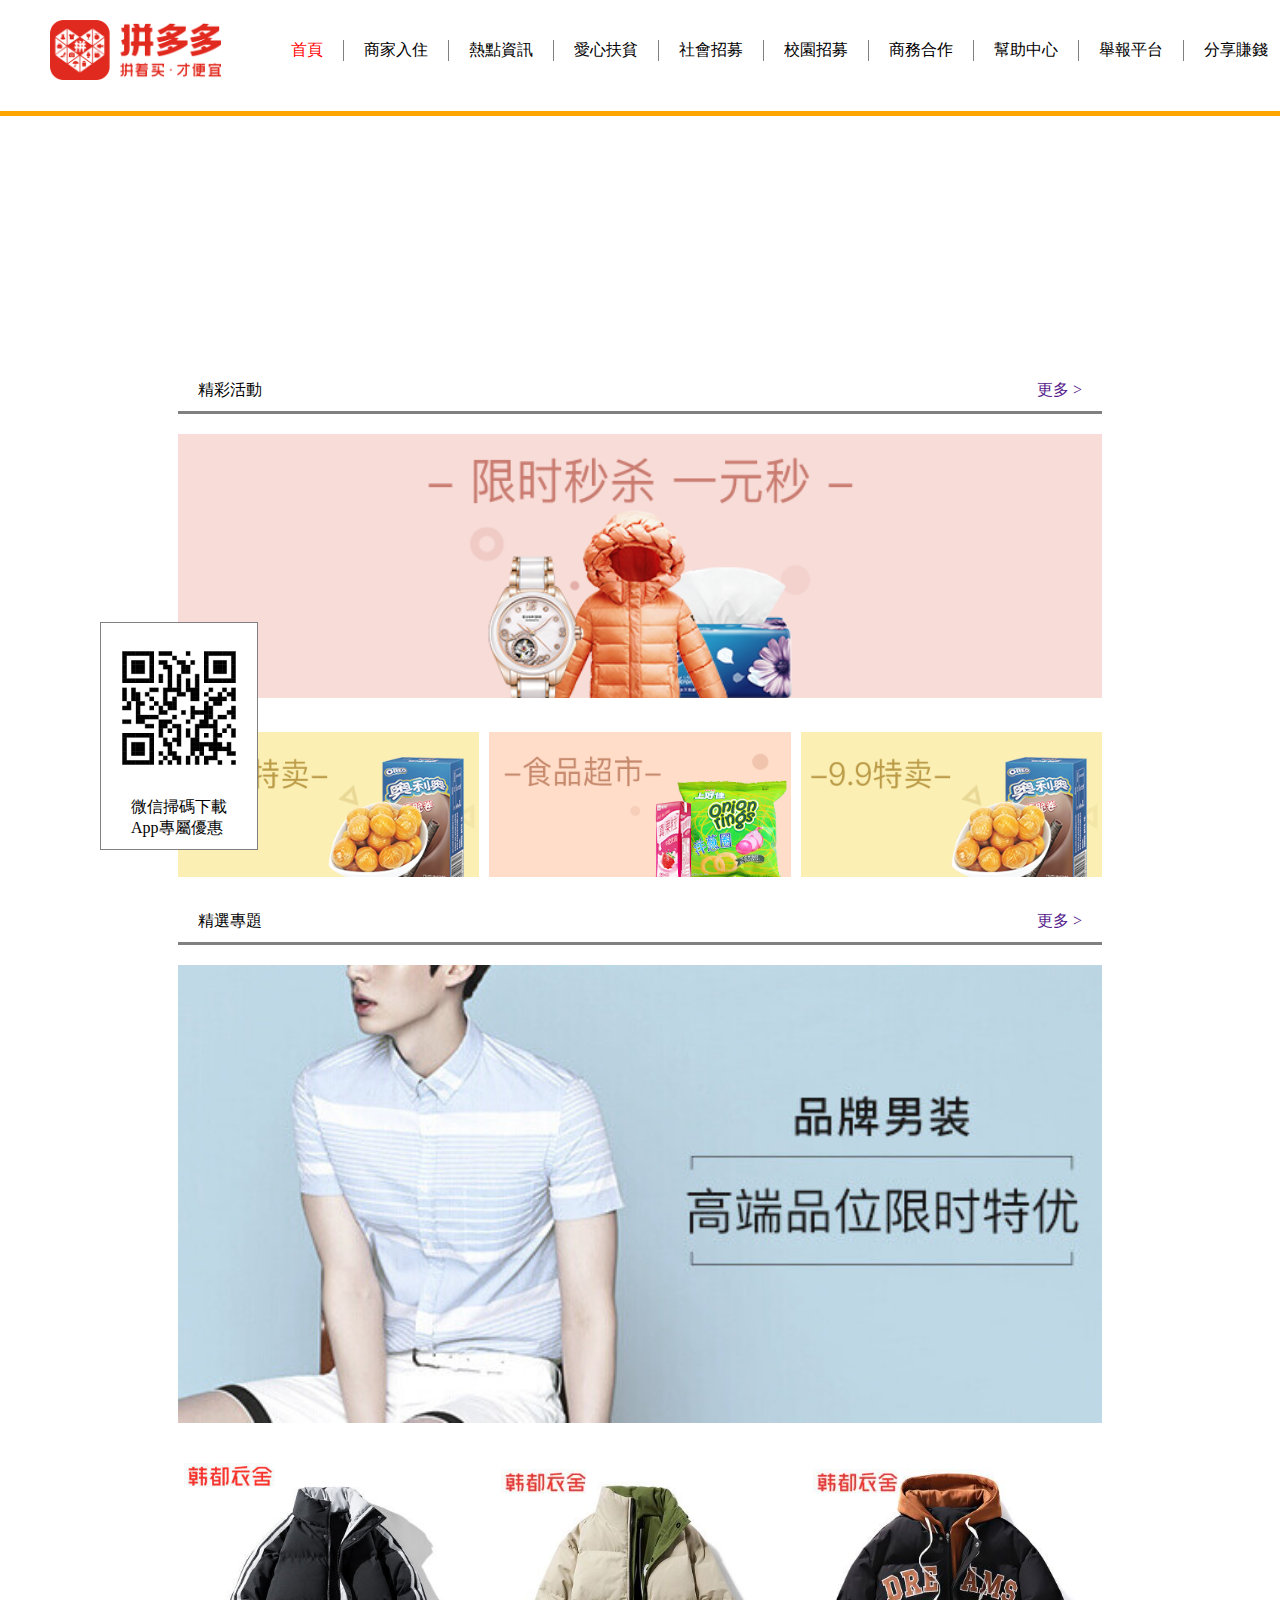
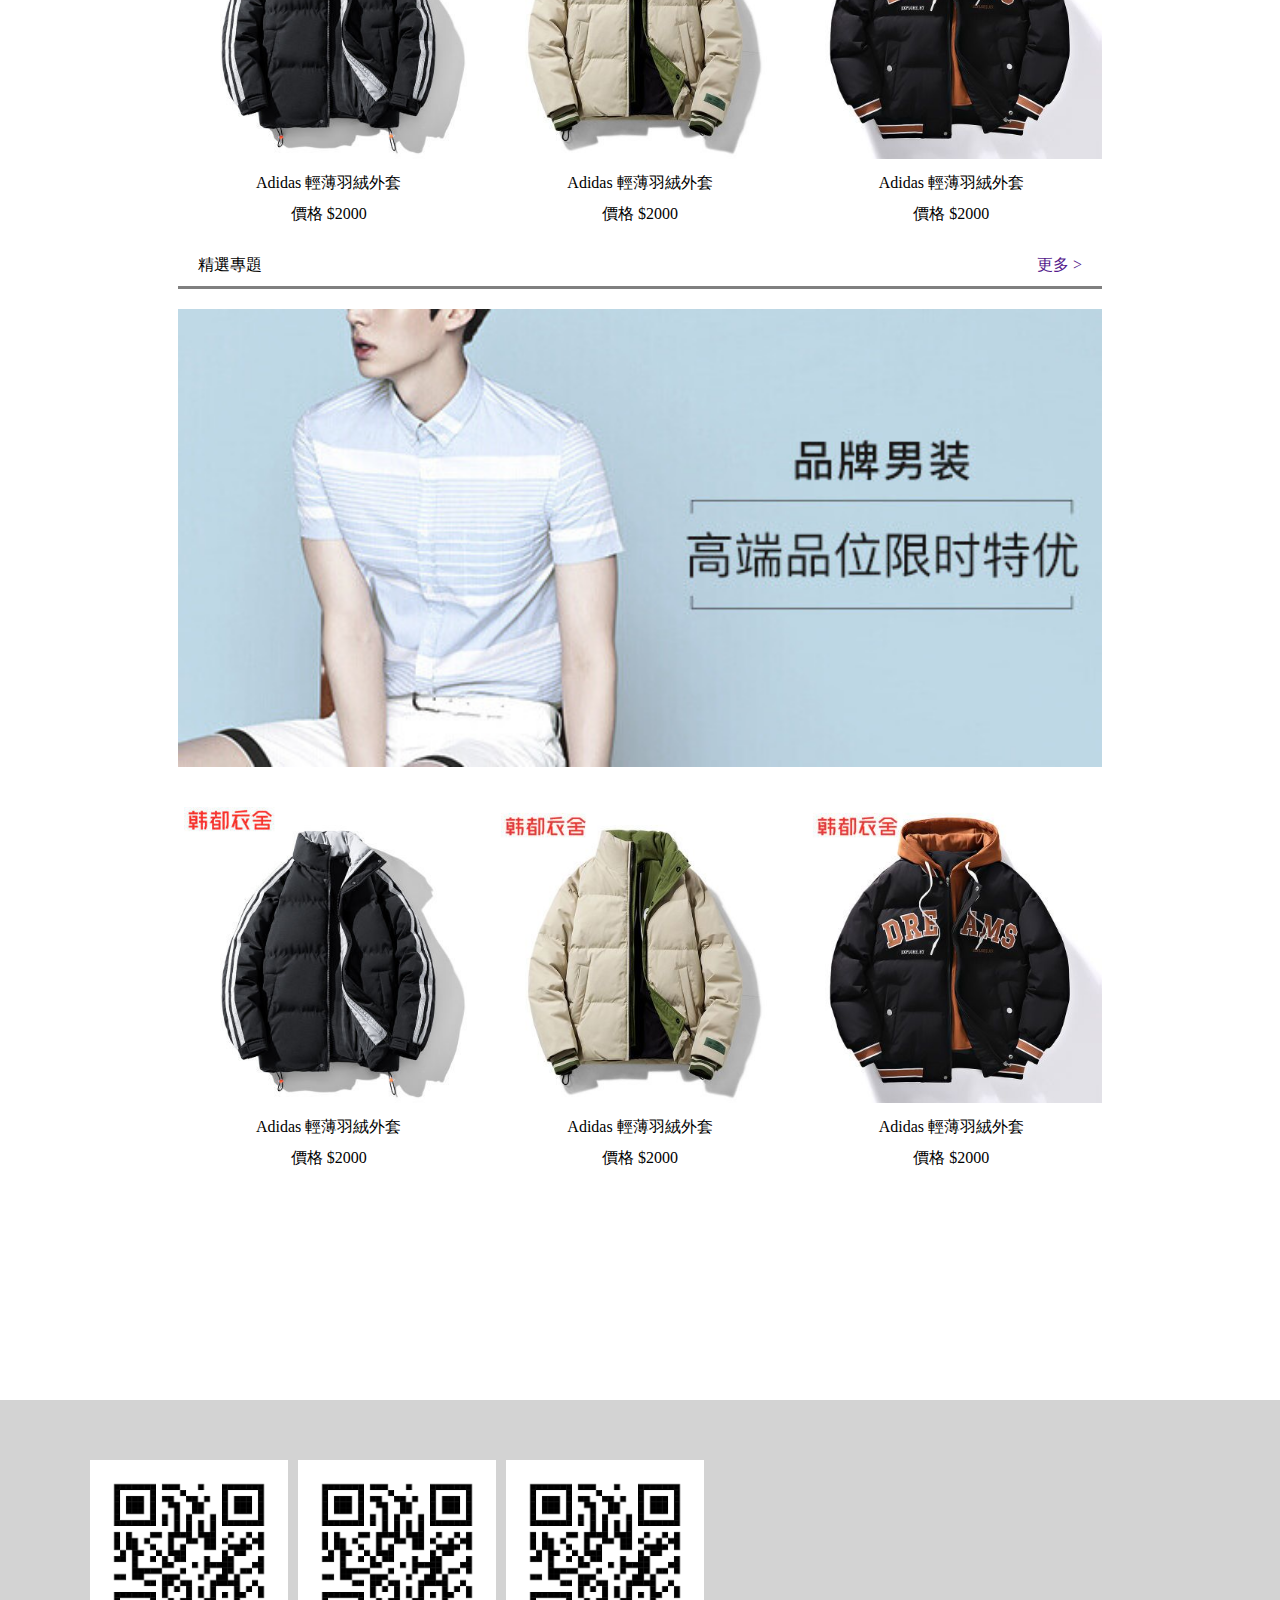
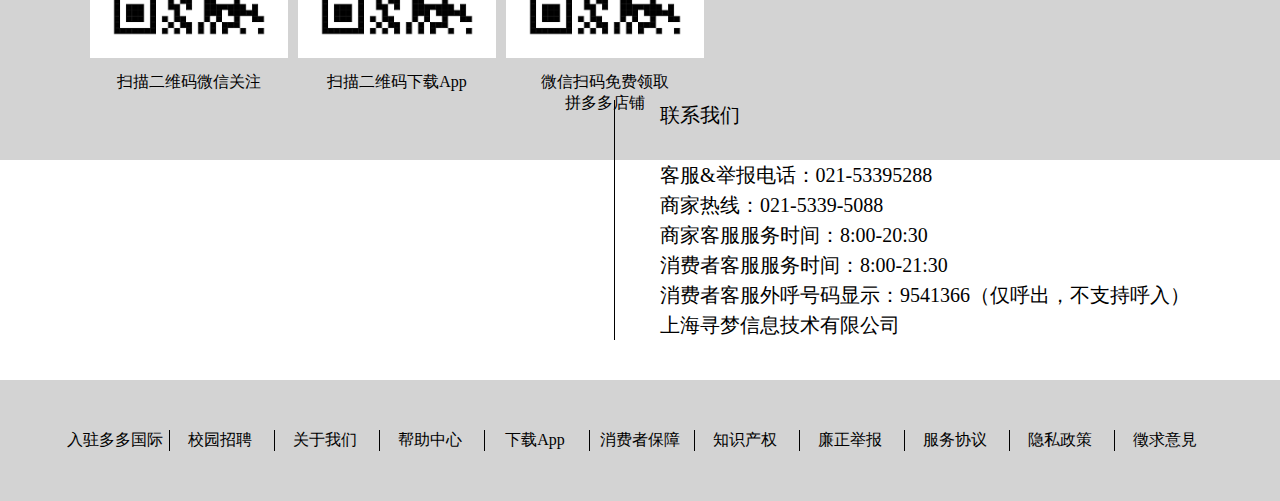
<file: true_web_practice1/index.html>
<!DOCTYPE html>
<html lang="en">
<head>
    <meta charset="UTF-8">
    <meta name="viewport" content="width=device-width, initial-scale=1.0">
    <title>Document</title>
    <link rel="stylesheet" href="./index.css">
</head>
<body>
    <div class="g-header">
        <a href=""><img class="l" src="./pdd_logo_v2.png" height="60px"></a>
        <div class=" g-header-list">
            <div class="g-header-list-one"><a href="">首頁</a></div>
            <div><a href="">商家入住</a></div>
            <div><a href="">熱點資訊</a></div>
            <div><a href="">愛心扶貧</a></div>
            <div><a href="">社會招募</a></div>
            <div><a href="">校園招募</a></div>
            <div><a href="">商務合作</a></div>
            <div><a href="">幫助中心</a></div>
            <div class="g-header-list-re"><a href="">舉報平台</a></div>
            <div><a href="">分享賺錢</a></div>
        </div>
    </div>

    <div class="g-banner">
        <img src="./qrcode.png" width="150px">
        <div>微信掃碼下載</div>
        <div>App專屬優惠</div>
    </div>

    <div class="g-body">
        <div class="g-body-content">
            <div class="g-main">
                <div class="g-main-nav">
                    <p class="l">精彩活動</p>
                    <a href="" class="r">更多 ></a>
                </div>
                <div class="g-main-content">
                    <div class="g-main-content1">
                        <img src="./content1.png" width="100%"> <!--隨螢幕縮放-->
                    </div>
                    <div class="g-main-content2">
                        <div><img src="./content2.png" width="100%"></div>
                        <div><img src="./content3.png" width="100%"></div>
                        <div><img src="./content2.png" width="100%"></div>
                    </div>
                </div>
            </div>
    
            <div class="g-item">
                <div class="g-item-nav">
                    <p class="l">精選專題</p>
                    <a href="" class="r">更多 ></a>
                </div>
                 <div class="g-item-content1">
                    <img src="./item1.jpeg" width="100%">
                </div>
                <div class="g-item-content2">
                    <div>
                        <img src="./item2.jpeg" width="100%">
                        <p>Adidas 輕薄羽絨外套</p>
                        <p>價格 $2000</p>
                    </div>
                    <div>
                        <img src="./item3.jpeg" width="100%">
                        <p>Adidas 輕薄羽絨外套</p>
                        <p>價格 $2000</p>
                    </div>
                    <div>
                        <img src="./item4.jpeg" width="100%">
                        <p>Adidas 輕薄羽絨外套</p>
                        <p>價格 $2000</p>
                    </div>
                </div> 
            </div>

            <div class="g-item">
                <div class="g-item-nav">
                    <p class="l">精選專題</p>
                    <a href="" class="r">更多 ></a>
                </div>
                 <div class="g-item-content1">
                    <img src="./item1.jpeg" width="100%">
                </div>
                <div class="g-item-content2">
                    <div>
                        <img src="./item2.jpeg" width="100%">
                        <p>Adidas 輕薄羽絨外套</p>
                        <p>價格 $2000</p>
                    </div>
                    <div>
                        <img src="./item3.jpeg" width="100%">
                        <p>Adidas 輕薄羽絨外套</p>
                        <p>價格 $2000</p>
                    </div>
                    <div>
                        <img src="./item4.jpeg" width="100%">
                        <p>Adidas 輕薄羽絨外套</p>
                        <p>價格 $2000</p>
                    </div>
                </div> 
            </div>
        </div>        
    </div>

    <div class="g-footer">
        <div class="g-footer-qr">
            <div class="g-footer-qrcode l">
                <div>
                    <img src="./qrcode.png" width="198px">
                    <p>扫描二维码微信关注</p>
                </div>
                <div>
                    <img src="./qrcode.png" width="198px">
                    <p>扫描二维码下载App</p>
                </div>
                <div>
                    <img src="./qrcode.png" width="198px">
                    <p>微信扫码免费领取<br>拼多多店铺</p>
                </div>
            </div>
            <div class="g-gooter-txt r">
                    <p>联系我们</p>
                    <br>
                    <p>客服&举报电话：021-53395288</p>
                    <p>商家热线：021-5339-5088</p>
                    <p>商家客服服务时间：8:00-20:30</p>
                    <p>消费者客服服务时间：8:00-21:30</p>
                    <p>消费者客服外呼号码显示：9541366（仅呼出，不支持呼入）</p>
                    <p>上海寻梦信息技术有限公司</p>
            </div>
        </div>
        <div class="g-footer-list ">
            <ul>
                <li><a href="">入驻多多国际</a></li>
                <li><a href="">校园招聘</a></li>
                <li><a href="">关于我们</a></li>
                <li><a href="">帮助中心</a></li>
                <li><a href="">下载App</a></li>
                <li><a href="">消费者保障</a></li>
                <li><a href="">知识产权</a></li>
                <li><a href="">廉正举报</a></li>
                <li><a href="">服务协议</a></li>
                <li><a href="">隐私政策</a></li>
                <li><a href="">徵求意見</a></li>
            </ul>
        </div>    
    </div>  
</body>
</html>
</file>
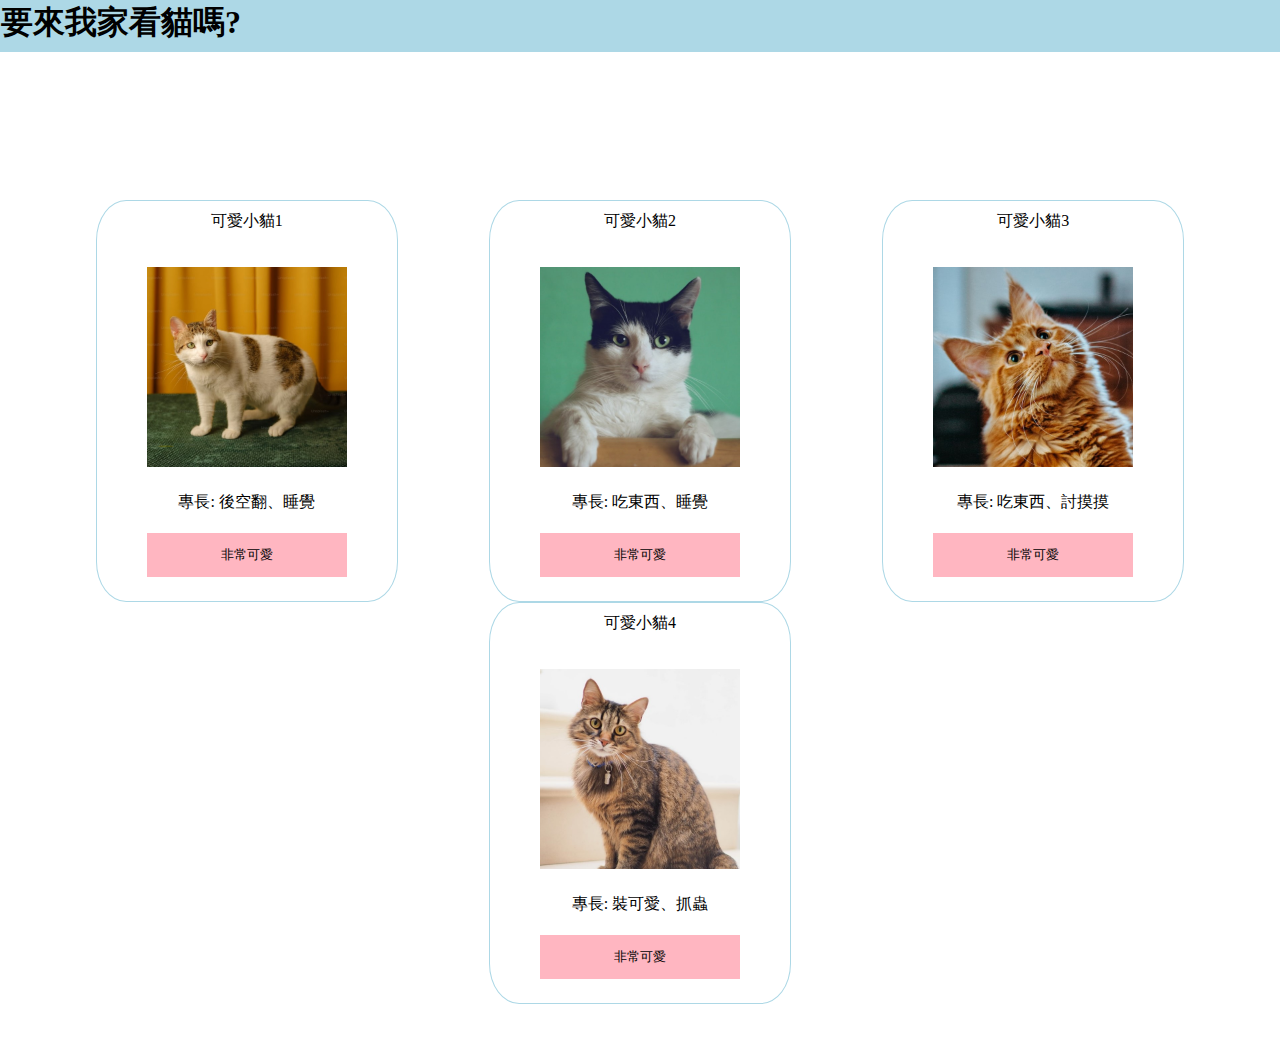
<file: cute_cat_html/test5.html>
<!DOCTYPE html>
<html lang="en">
<head>
    <meta charset="UTF-8">
    <meta name="viewport" content="width=device-width, initial-scale=1.0">
    <title>Document</title>
</head>
<style>
    * {
        margin: 0;
        padding: 0;
    }
    .header {
        position: fixed; 
        z-index: 2;
        top: 0;
        border: 1px solid lightblue;
        background-color: lightblue;
        width: 100%; /*fill all broswer*/
        height: 50px;
    }
    .t-container { /*the uppest element*/
        /* border: 1px solid black; */
        display: flex;
        flex-direction: row;
        flex-wrap: wrap; 
        align-content: flex-start;
        margin: 50px;
        margin-top: 200px; /*solving position:fixed covering problem*/
        width:auto;
    }
    .t-container1,.t-container2,.t-container3,.t-container4 {  
        margin: auto; /*share left space equally*/
        border: 1px solid lightblue;
        border-radius: 10%;
        width: 300px;
        height: 400px;    
    }
    .t-head {
        width: 100px;
        margin: auto; /*均分省剩下空間，置中*/
        padding: 10px;
        text-align: center; 
    } 
    .t-content { 
        position: relative;
        margin-left: 25px;
        margin-right:25px;
        width: 250px;
        height: 250px;
    } 
    img { 
        position: absolute;
        z-index: 1;
        left: 0;
        right: 0;
        top: 0;
        bottom: 0;
        margin: auto;
    }
    .t-skill {
        width: 250px;
        margin: auto;
        text-align: center;
    }
    .t-vote-but {
        display: block;
        margin: auto;
        margin-top: 20px;
        padding: 10px;
        border: solid lightpink;
        width: 200px;
        background-color: lightpink;
        text-align: center;
        cursor: grab;
    }
    .t-vote-but:hover {
        background-color: lightcoral;
    } 
</style>
<body>
    <h1 class="header">要來我家看貓嗎?</h1>

    <div class="t-container">
        <div class="t-container1">
            <div class="t-head">可愛小貓1</div>
            <div class="t-content"> <img src="./downloaded_cat_no1.jpg"  width="200px" ></div>
            <div class="t-skill">專長: 後空翻、睡覺</div>
            <button class="t-vote-but">非常可愛</button>
        </div>

        <div class="t-container2">
            <div class="t-head">可愛小貓2</div>
            <div class="t-content"> <img src="./downloaded_cat_no2.jpg"  width="200px"></div>
            <div class="t-skill">專長: 吃東西、睡覺</div>
            <button class="t-vote-but">非常可愛</button>
        </div>

        <div class="t-container3">
            <div class="t-head">可愛小貓3</div>
            <div class="t-content"> <img src="./downloaded_cat_no3.jpg"  width="200px"></div>
            <div class="t-skill">專長: 吃東西、討摸摸</div>
            <button class="t-vote-but">非常可愛</button>
        </div>

        <div class="t-container4">
            <div class="t-head">可愛小貓4</div>
            <div class="t-content"> <img src="./downloaded_cat_no4.jpg"  width="200px"></div>
            <div class="t-skill">專長: 裝可愛、抓蟲</div>
            <button class="t-vote-but" >非常可愛</button>
        </div>        

    </div>
</body>
</html>
</file>
<file: true_web_practice1/index.css>
/*general settings*/
* {
    margin: 0;
    padding: 0;
}
/*general style type, just add class to element tags*/
.l {
    float: left;
}
.r {
    float: right;
}
a { /*remove underline for the link*/
    text-decoration: none;
}

ul,ol {
    list-style: none;

}
/* .clearfix::after { /*清除浮動
    content: "";
    display: block;
    clear: both;
} */

/*style for header section*/
.g-header {
    position: fixed; /*固定在最上面*/
    top: 0;
    left: 0;
    z-index: 999; /*不會被body蓋住*/
    border-bottom: 5px solid orange;
    padding: 20px 50px;
    width: 100vw;
    background-color: white;
}

.g-header-list { 
    position: relative; /*以上一層div作為父元素定位*/
    top: 50%;
    left: 50px; /*留位子給左浮動的img*/
    display: flex; /*將div以flex規劃排列方式，呈現清單*/
    flex-direction: row; 
    padding: 20px 0;
}

.g-header-list div {
    padding: 0 20px;
    margin: 0;
    margin-bottom: 10px;
    text-align: center;
    border-right: 1px solid gray; 
}

.g-header-list a {
    color: black;
}

.g-header-list-re + div  { /*清除最後一個元素的border*/
    border-right: none;  
} 

.g-header-list-one a {
    color: red;
    text-align: left;
}

/*style for banner section*/
.g-banner {
    position: fixed; /*固定浮動在網頁左下方*/
    bottom: 50px;
    left: 100px;
    z-index: 998; /*不被body蓋住*/
    padding: 10px 30px;
    border: 1px solid gray;
    background-color: white;
}

.g-banner img {
    position: relative;
    left: 50%;
    margin-left: -75px;
}

.g-banner div {
    margin: auto;
}

/*style for body section*/
.g-body {
    position: absolute; 
    overflow: hidden;
    display: flex;

    flex-direction: column;
    gap: 50px;
    top: 40%;
    left: 50%;
    margin-left: -40vw; /*寬度的一半以水平置中*/
    width: 80vw;
}

.g-main,.g-item {
    background-color: white;
}

.g-main-nav,.g-item-nav {
    margin: 20px 50px;
    padding: 0 20px 10px;
    overflow: hidden;
    border-bottom: 3px solid gray;
}

.g-main-content1, .g-item-content1 {
    margin: 20px 50px;
}
.g-main-content2,.g-item-content2 {
    display: flex;
    flex-direction: row;
    gap: 10px;
    margin: 10px 50px;
}
.g-item-content2 p, img {
    margin-bottom: 10px;
    text-align: center;
}

/*style for footer section*/
.g-footer {
    position:absolute;
    top: 3000px; /*不太好得做法，以g-main為父元素設定出現在他下面*/
    padding-top: 60px;
    width:100vw;
    height:300px;
    background-color: lightgray;
}

.g-footer-qr {
    margin: 0 90px;
    padding: 0;
    overflow: hidden;
}

.g-footer-qrcode {
    display: flex; /*flex方式排列qrcodes*/
    flex-direction: row;
    gap: 10px; 
    height: 240px; /*讓img+text總高和右側聯絡資訊一樣*/
    text-align: center;
    background-color: lightgray;
} 

.g-gooter-txt {
    text-align: left;
    border-left: 1px solid black;
    margin-left: 15px;
    margin-bottom: 20px;
    padding-left: 45px;
    line-height: 30px;
    font-size: 20px;
} 

.g-footer-list {
    margin-top: 20px;
    padding: 50px 0;
    background-color: lightgray;
    width: 100vw;
    text-align: center;
}

.g-footer-list ul li { /*以inline-block displayed list製作清單*/
    display: inline-block; /*可設長寬的元素*/
    border-left: 1px solid black;
    margin: 0 auto; /*給予寬度的情況下，margin auto可置中*/
    width: 100px;
}

.g-footer-list a {
    color: black;
}

.g-footer-list li:first-child { /*remove border for the first element in the list*/
    border: none;
}
</file>
